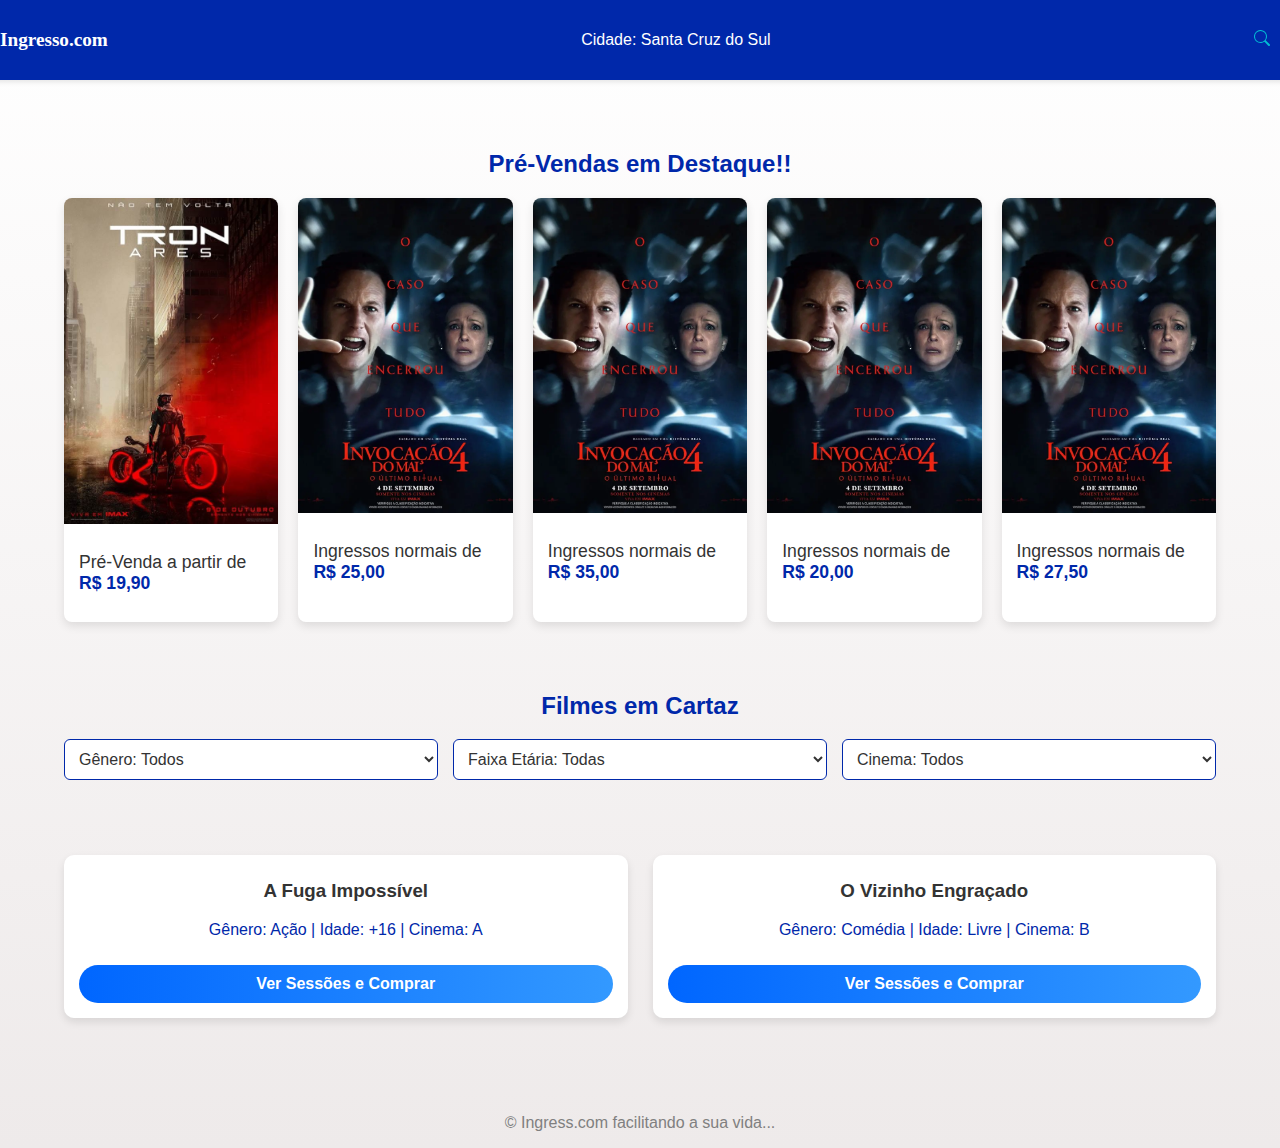
<file: index.html>
<!DOCTYPE html>
<html lang="pt-br">

<head>
    <meta charset="UTF-8">
    <meta name="viewport" content="width=device-width, initial-scale=1.0">
    <title>INGRESSO</title>
    <link rel="stylesheet" href="style.css">
    <link rel="preconnect" href="https://fonts.googleapis.com">
    <link rel="preconnect" href="https://fonts.gstatic.com" crossorigin>
    <link href="https://fonts.googleapis.com/css2?family=Crete+Round&family=Eater&display=swap" rel="stylesheet">
</head>

<body>
    <header>
        <div class="logo">
            <p>Ingresso.com</p>
        </div>

        <div class="cidade">
            <p>Cidade: Santa Cruz do Sul</p>
        </div>

        <button class="search">
            <svg xmlns="http://www.w3.org/2000/svg" width="16" height="16" fill="currentColor" class="bi bi-search"
                viewBox="0 0 16 16">
                <path
                    d="M11.742 10.344a6.5 6.5 0 1 0-1.397 1.398h-.001q.044.06.098.115l3.85 3.85a1 1 0 0 0 1.415-1.414l-3.85-3.85a1 1 0 0 0-.115-.1zM12 6.5a5.5 5.5 0 1 1-11 0 5.5 5.5 0 0 1 11 0" />
            </svg>
        </button>
    </header>

    <main>
        <section class="banners">
            <h2>Pré-Vendas em Destaque!!</h2>
            <div class="banner-grid">
                <div class="banner-card">
                    <img src="img/filme_12179.jpg">
                    <p>Pré-Venda a partir de <span class="preco-destaque">R$ 19,90</span></p>
                </div>

                <div class="banner-card">
                    <img src="img/afe1d6e3-c63e-46d2-a796-0cae13dc1fe0.webp">
                    <p>Ingressos normais de <span class="preco-destaque">R$ 25,00</span></p>
                </div>

                <div class="banner-card">
                    <img src="img/afe1d6e3-c63e-46d2-a796-0cae13dc1fe0.webp">
                    <p>Ingressos normais de <span class="preco-destaque">R$ 35,00</span></p>
                </div>

                <div class="banner-card">
                    <img src="img/afe1d6e3-c63e-46d2-a796-0cae13dc1fe0.webp">
                    <p>Ingressos normais de <span class="preco-destaque">R$ 20,00</span></p>
                </div>

                <div class="banner-card">
                    <img src="img/afe1d6e3-c63e-46d2-a796-0cae13dc1fe0.webp">
                    <p>Ingressos normais de <span class="preco-destaque">R$ 27,50</span></p>
                </div>
            </div>
        </section>

        <section class="filtros">
            <h2>Filmes em Cartaz</h2>
            <div class="opcoes-filtro">
                <select id="filtro-genero">
                    <option value="todos">Gênero: Todos</option>
                    <option value="acao">Ação</option>
                    <option value="comedia">Comédia</option>
                    <option value="drama">Drama</option> 
                    <option value="Romance">Romance</option> 
                    <option value="terror">Terror</option>
                </select>

                <select id="filtro-idade">
                    <option value="todas">Faixa Etária: Todas</option>
                    <option value="livre">Livre</option>
                    <option value="12">12 Anos</option>
                    <option value="16">16 Anos</option>
                </select>

                <select id="filtro-cinema">
                    <option value="todos">Cinema: Todos</option>
                    <option value="cinema-a">Cinema GNC</option>
                    <option value="cinema-b">Cinema Cinépolis</option>
                </select>
            </div>
        </section>

        <section class="lista-filmes">
            <div class="filmes-grid">
                <div class="filme-card" data-genero="acao" data-idade="16" data-cinema="cinema-a">
                    <h3>A Fuga Impossível</h3>
                    <p class="detalhe-info">Gênero: Ação | Idade: +16 | Cinema: A</p>
                    <button class="detalhes-btn" data-lugares="45">Ver Sessões e Comprar</button>
                </div>

                <div class="filme-card" data-genero="comedia" data-idade="livre" data-cinema="cinema-b">
                    <h3>O Vizinho Engraçado</h3>
                    <p class="detalhe-info">Gênero: Comédia | Idade: Livre | Cinema: B</p>
                    <button class="detalhes-btn" data-lugares="120">Ver Sessões e Comprar</button>
                </div>
            </div>
        </section>

        <section class="secao-formulario" id="secao-formulario">
            <form id="form-ingressos">
                <h2>Comprar Ingressos para <span id="filme-selecionado">...</span></h2>

                <p>Lugares disponíveis: <strong id="lugares-disponiveis">--</strong></p>
                <p>Detalhes: <span id="detalhes-filme-selecionado">--</span></p>
                <hr>

                <div style="margin-top: 15px;">
                    <label for="nome">Nome Completo:</label>
                    <input type="text" id="nome" name="nome" required style="width: 95%; padding: 8px;">
                </div>

                <div style="margin-top: 10px;">
                    <label for="email">E-mail:</label>
                    <input type="email" id="email" name="email" required style="width: 95%; padding: 8px;">
                </div>

                <div style="margin-top: 10px;">
                    <label for="cpf">CPF:</label>
                    <input type="text" id="cpf" name="cpf" required pattern="\d{3}\.?\d{3}\.?\d{3}-?\d{2}"
                        placeholder="Ex: 000.000.000-00" style="width: 95%; padding: 8px;">
                </div>


                <div>
                    <label for="tipo">Tipo de Ingresso:</label>
                    <select id="tipo" name="tipo" required>
                        <option value="">Selecione...</option>
                        <option value="inteira">Inteira (R$ 50,00)</option>
                        <option value="meia">Meia (R$ 25,00)</option>
                    </select>
                </div>

                <div>
                    <label for="quantidade">Quantidade:</label>
                    <input type="number" id="quantidade" name="quantidade" min="1" value="1" required>
                </div>

                <div>
                    <label for="lugares">Assentos Liberados</label>
                    <select>
                        <option value="escolha">Selecione...</option>
                        <option value="1">Assento 1</option>
                        <option value="13">Assento 13</option>
                        <option value="32">Assento 32</option>
                        <option value="10">Assento 10</option>
                        <option value="6">Assento 6</option>
                    </select>
                </div>

                <p>Total a pagar: <span id="total-a-pagar">R$ 0,00</span></p>
                <button type="submit">Finalizar Compra</button>
            </form>
        </section>
    </main>

    <footer>
        <p>&copy; Ingress.com facilitando a sua vida...</p>
    </footer>

    <script src="script.js"></script>
</body>

</html>
</file>
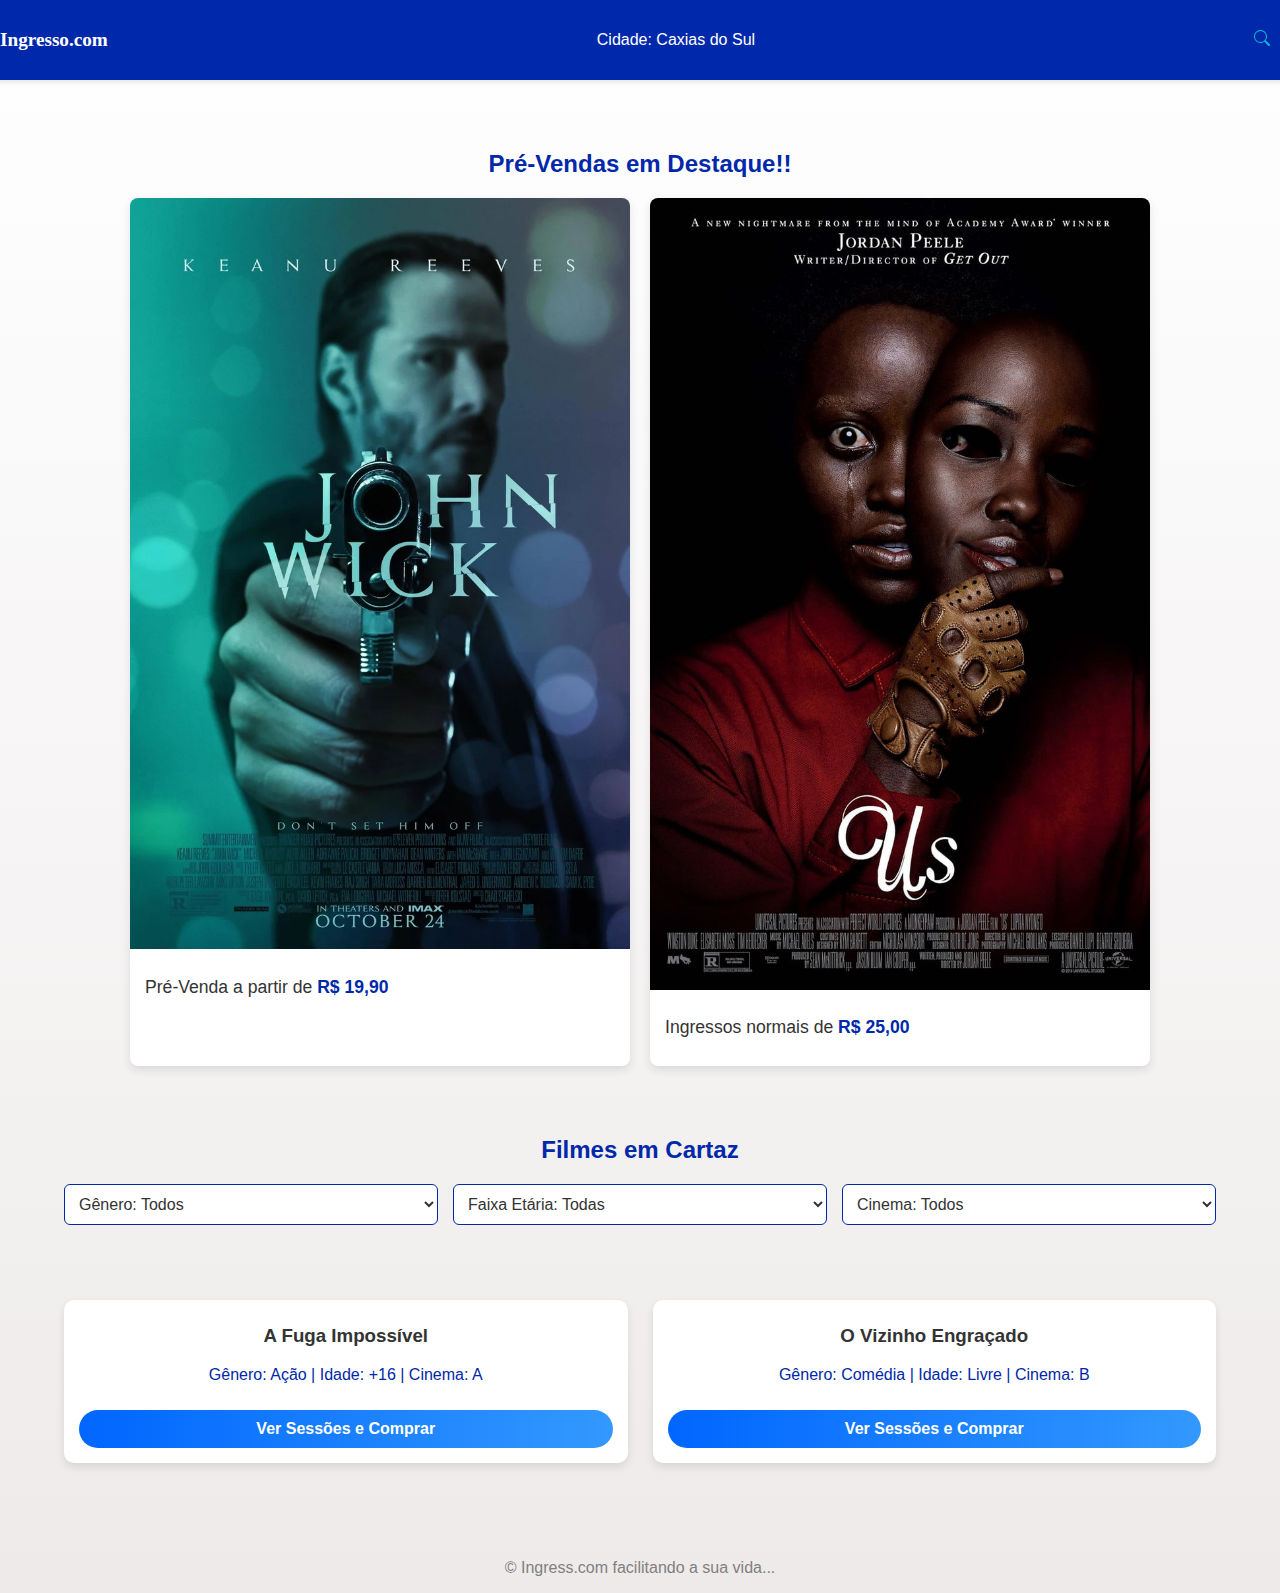
<file: uci-Projetocinema-master/index.html>
<!DOCTYPE html>
<html lang="pt-br">

<head>
    <meta charset="UTF-8">
    <meta name="viewport" content="width=device-width, initial-scale=1.0">
    <title>Ingresso.com</title>
    <link rel="stylesheet" href="style.css">
    <link rel="preconnect" href="https://fonts.googleapis.com">
    <link rel="preconnect" href="https://fonts.gstatic.com" crossorigin>
    <link href="https://fonts.googleapis.com/css2?family=Crete+Round&family=Eater&display=swap" rel="stylesheet">
</head>

<body>
    <header>
        <div class="logo">
            <p>Ingresso.com</p>
        </div>

        <div class="cidade">
            <p>Cidade: Caxias do Sul</p>
        </div>

        <button class="search">
            <svg xmlns="http://www.w3.org/2000/svg" width="16" height="16" fill="currentColor" class="bi bi-search"
                viewBox="0 0 16 16">
                <path
                    d="M11.742 10.344a6.5 6.5 0 1 0-1.397 1.398h-.001q.044.06.098.115l3.85 3.85a1 1 0 0 0 1.415-1.414l-3.85-3.85a1 1 0 0 0-.115-.1zM12 6.5a5.5 5.5 0 1 1-11 0 5.5 5.5 0 0 1 11 0" />
            </svg>
        </button>
    </header>

    <main>
        <section class="banners">
            <h2>Pré-Vendas em Destaque!!</h2>
            <div class="banner-grid">
                <div class="banner-card">
                    <img src="img/big-poster-filme-john-wick-lo02-tamanho-90x60-cm-poster-cinema.png">
                    <p>Pré-Venda a partir de <span class="preco-destaque">R$ 19,90</span></p>
                </div>

                <div class="banner-card">
                    <img src="img/big-poster-nos-filme-lo01-tamanho-90x60-cm-presente-geek.jpg">
                    <p>Ingressos normais de <span class="preco-destaque">R$ 25,00</span></p>
                </div>
            </div>
        </section>

        <section class="filtros">
            <h2>Filmes em Cartaz</h2>
            <div class="opcoes-filtro">
                <select id="filtro-genero">
                    <option value="todos">Gênero: Todos</option>
                    <option value="acao">Ação</option>
                    <option value="comedia">Comédia</option>
                    <option value="drama">Drama</option> 
                    <option value="Romance">Romance</option> 
                    <option value="terror">Terror</option>
                </select>

                <select id="filtro-idade">
                    <option value="todas">Faixa Etária: Todas</option>
                    <option value="livre">Livre</option>
                    <option value="12">12 Anos</option>
                    <option value="16">16 Anos</option>
                </select>

                <select id="filtro-cinema">
                    <option value="todos">Cinema: Todos</option>
                    <option value="cinema-a">Cinema GNC</option>
                    <option value="cinema-b">Cinema Cinépolis</option>
                </select>
            </div>
        </section>

        <section class="lista-filmes">
            <div class="filmes-grid">
                <div class="filme-card" data-genero="acao" data-idade="16" data-cinema="cinema-a">
                    <h3>A Fuga Impossível</h3>
                    <p class="detalhe-info">Gênero: Ação | Idade: +16 | Cinema: A</p>
                    <button class="detalhes-btn" data-lugares="45">Ver Sessões e Comprar</button>
                </div>

                <div class="filme-card" data-genero="comedia" data-idade="livre" data-cinema="cinema-b">
                    <h3>O Vizinho Engraçado</h3>
                    <p class="detalhe-info">Gênero: Comédia | Idade: Livre | Cinema: B</p>
                    <button class="detalhes-btn" data-lugares="120">Ver Sessões e Comprar</button>
                </div>
            </div>
        </section>

        <section class="secao-formulario" id="secao-formulario">
            <form id="form-ingressos">
                <h2>Comprar Ingressos para <span id="filme-selecionado">...</span></h2>

                <p>Lugares disponíveis: <strong id="lugares-disponiveis">--</strong></p>
                <p>Detalhes: <span id="detalhes-filme-selecionado">--</span></p>
                <hr>

                <div style="margin-top: 15px;">
                    <label for="nome">Nome Completo:</label>
                    <input type="text" id="nome" name="nome" required style="width: 95%; padding: 8px;">
                </div>

                <div style="margin-top: 10px;">
                    <label for="email">E-mail:</label>
                    <input type="email" id="email" name="email" required style="width: 95%; padding: 8px;">
                </div>

                <div style="margin-top: 10px;">
                    <label for="cpf">CPF:</label>
                    <input type="text" id="cpf" name="cpf" required pattern="\d{3}\.?\d{3}\.?\d{3}-?\d{2}"
                        placeholder="Ex: 000.000.000-00" style="width: 95%; padding: 8px;">
                </div>


                <div>
                    <label for="tipo">Tipo de Ingresso:</label>
                    <select id="tipo" name="tipo" required>
                        <option value="">Selecione...</option>
                        <option value="inteira">Inteira (R$ 50,00)</option>
                        <option value="meia">Meia (R$ 25,00)</option>
                    </select>
                </div>

                <div>
                    <label for="quantidade">Quantidade:</label>
                    <input type="number" id="quantidade" name="quantidade" min="1" value="1" required>
                </div>

                <div>
                    <label for="lugares">Assentos Disponíveis</label>
                    <select>
                        <option value="escolha">Selecione...</option>
                        <option value="1">Assento 1</option>
                        <option value="13">Assento 13</option>
                        <option value="32">Assento 32</option>
                        <option value="10">Assento 10</option>
                        <option value="6">Assento 6</option>
                    </select>
                </div>

                <p>Total a pagar: <span id="total-a-pagar">R$ 0,00</span></p>
                <button type="submit">Finalizar Compra</button>
            </form>
        </section>
    </main>

    <footer>
        <p>&copy; Ingress.com facilitando a sua vida...</p>
    </footer>

    <script src="script.js"></script>
</body>

</html>
</file>
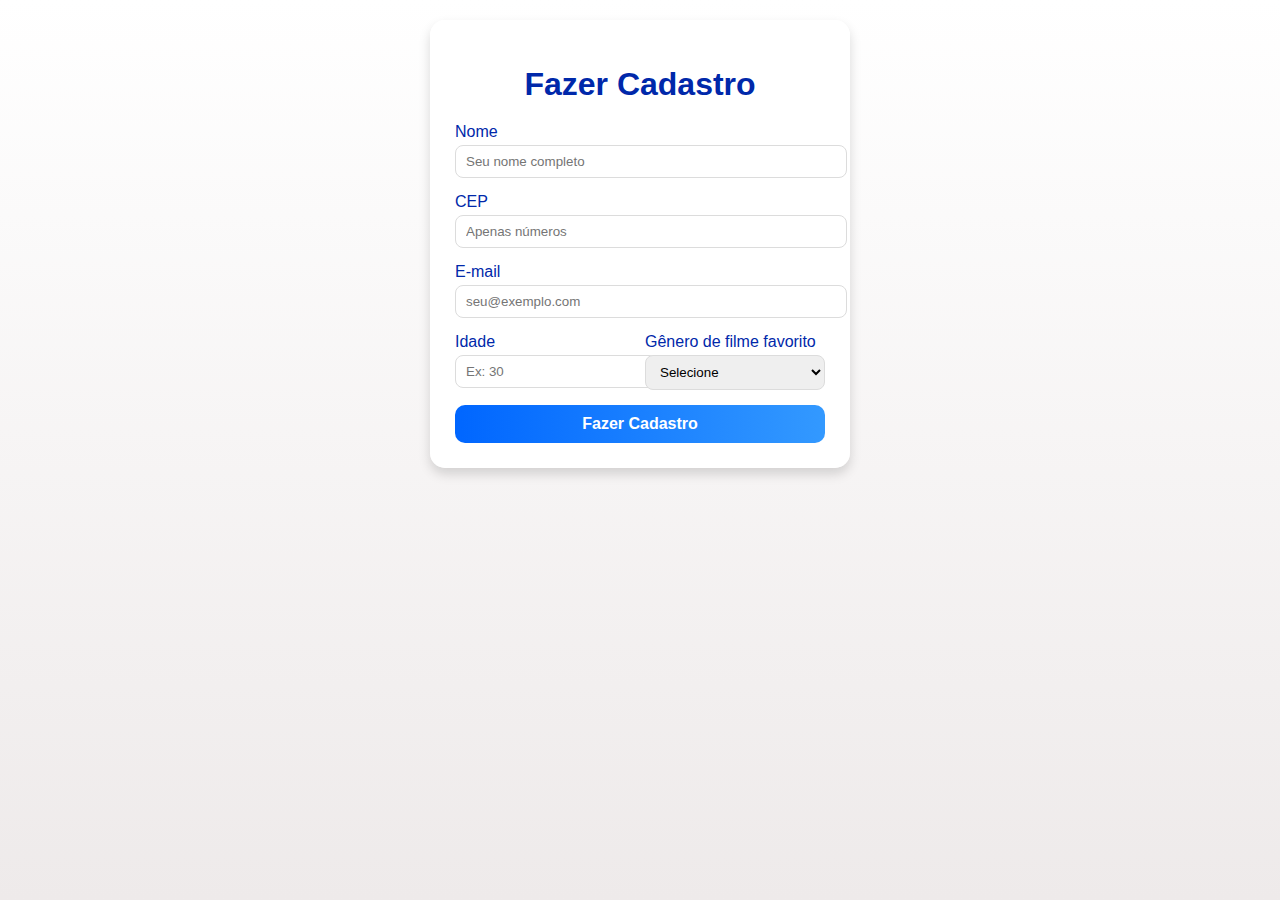
<file: login.html>
<!DOCTYPE html>
<html lang="pt-BR">

<head>
  <meta charset="UTF-8" />
  <meta name="viewport" content="width=device-width, initial-scale=1.0" />
  <title>Cadastro</title>
  <link rel="stylesheet" href="style.css" />
</head>

<body>
  <div class="container">
    <div class="form-box">
      <h1>Fazer Cadastro</h1>
      <form id="cadastroForm">
        <label>Nome</label>
        <input type="text" id="nome" placeholder="Seu nome completo" required />

        <label>CEP</label>
        <input type="text" id="cep" maxlength="8" placeholder="Apenas números" required />

        <label>E-mail</label>
        <input type="email" id="email" placeholder="seu@exemplo.com" required />

        <div class="row">
          <div class="col">
            <label>Idade</label>
            <input type="number" id="idade" min="0" max="120" placeholder="Ex: 30" required />
          </div>
          <div class="col">
            <label>Gênero de filme favorito</label>
            <select id="genero" required>
              <option value="">Selecione</option>
              <option>Ação</option>
              <option>Comédia</option>
              <option>Drama</option>
              <option>Terror</option>
              <option>Ficção Científica</option>
              <option>Animação</option>
              <option>Romance</option>
              <option>Documentário</option>
              <option>Outro</option>
              <option>Gaúcho</option>
              <option>Gaúcho de Bota e Bombacha</option>
            </select>
          </div>
        </div>

        <button type="submit">Fazer Cadastro</button>
      </form>
    </div>
  </div>
  <script src="script.js"></script>
</body>

</html>
</file>
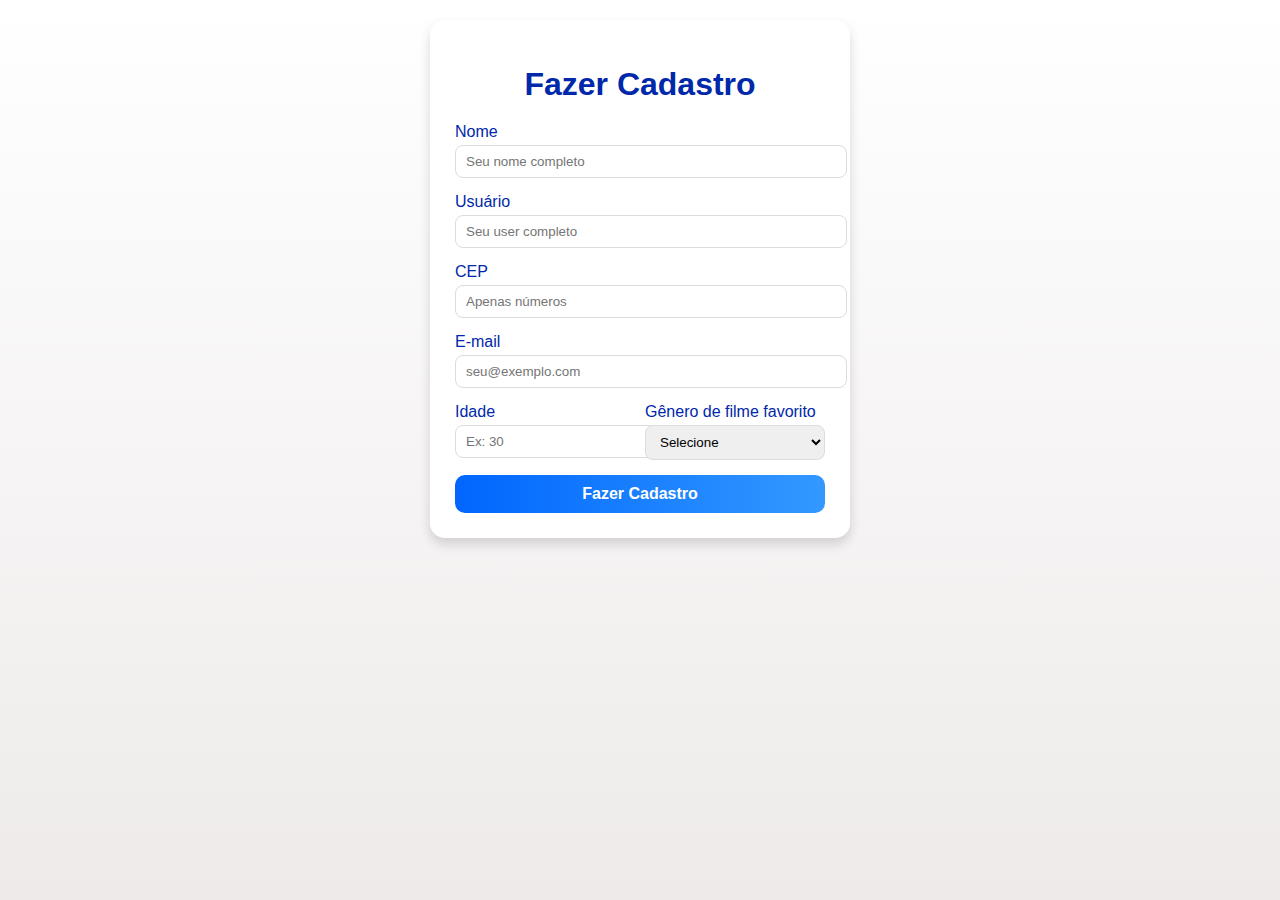
<file: uci-Projetocinema-master/login.html>
<!DOCTYPE html>
<html lang="pt-BR">

<head>
  <meta charset="UTF-8" />
  <meta name="viewport" content="width=device-width, initial-scale=1.0" />
  <title>Cadastro</title>
  <link rel="stylesheet" href="style.css" />
</head>

<body>
  <div class="container">
    <div class="form-box">
      <h1>Fazer Cadastro</h1>
      <form id="cadastroForm">
        <label>Nome</label>
        <input type="text" id="nome" placeholder="Seu nome completo" required />
        <label>Usuário</label>
        <input type="text" id="user" placeholder="Seu user completo" required />
        <label>CEP</label>
        <input type="text" id="cep" maxlength="8" placeholder="Apenas números" required />

        <label>E-mail</label>
        <input type="email" id="email" placeholder="seu@exemplo.com" required />

        <div class="row">
          <div class="col">
            <label>Idade</label>
            <input type="number" id="idade" min="0" max="120" placeholder="Ex: 30" required />
          </div>
          <div class="col">
            <label>Gênero de filme favorito</label>
            <select id="genero" required>
              <option value="">Selecione</option>
              <option>Ação</option>
              <option>Comédia</option>
              <option>Drama</option>
              <option>Terror</option>
              <option>Ficção Científica</option>
              <option>Animação</option>
              <option>Romance</option>
              <option>Documentário</option>
              <option>Outro</option>
            </select>
          </div>
        </div>

        <button type="submit">Fazer Cadastro</button>
      </form>
    </div>
  </div>
  <script src="script.js"></script>
</body>

</html>
</file>
<file: style.css>
body {
    font-family: 'Arial', sans-serif;
    background: linear-gradient(180deg, #ffffff 0%, #eeeaea 100%);
    color: gray;
    margin: 0;
    padding: 0;
    display: flex;
    flex-direction: column;
    align-items: center;
    min-height: 100vh;
}

.container {
  width: 100%;
  max-width: 420px;
  padding: 20px;
}

.form-box {
  background: rgba(255, 255, 255, 0.95);
  border-radius: 15px;
  box-shadow: 0 6px 12px rgba(0, 0, 0, 0.15);
  padding: 25px;
}

h1 {
  text-align: center;
  color: #0055cc;
  margin-bottom: 20px;
}

label {
  display: block;
  margin-bottom: 4px;
  color: #333;
  font-weight: 500;
}

input,
select {
  width: 100%;
  padding: 8px 10px;
  border: 1px solid #dcdcdc;
  border-radius: 8px;
  margin-bottom: 15px;
  outline: none;
  transition: border-color 0.2s, box-shadow 0.2s;
}

input:focus,
select:focus {
  border-color: #3399ff;
  box-shadow: 0 0 4px #3399ff88;
}

.row {
  display: flex;
  gap: 10px;
}

.col {
  flex: 1;
}

button {
  width: 100%;
  background: linear-gradient(to right, #0066ff, #3399ff);
  color: white;
  border: none;
  padding: 10px;
  border-radius: 10px;
  font-size: 1rem;
  font-weight: 600;
  cursor: pointer;
  transition: transform 0.15s, box-shadow 0.15s;
}

button:hover {
  transform: scale(1.02);
  box-shadow: 0 4px 10px rgba(0, 102, 255, 0.4);
}

h1, h2, h3 {
    color: #0028aa;
}

header {
    background-color: #0028aa;
    color: white;
    padding: 10px 20px;
    width: 100%;
    display: flex;
    justify-content: space-between;
    align-items: center;
    box-shadow: 0 2px 5px rgba(0, 0, 0, 0.1);
}


.logo p {
    font-family: 'Nosifer', cursive;
    font-size: 1.2rem;
    font-weight: bold;
}

.city p {
    color: #ccc;
}

.search {
    background: none;
    border: none;
    cursor: pointer;
    width: auto;
    height: auto;
}

.search svg {
    fill: #00bcd4;
}

main {
    padding: 20px;
    width: 90%;
    max-width: 1200px;
}

.destaque {
    text-align: center;
    padding: 50px 20px;
    background: #333 url('caminho/para/fundo-escuro-com-textura.jpg');
    border-radius: 10px;
    margin-bottom: 30px;
}

.btn-comprar {
    display: inline-block;
    background-color: #0028aa;
    color: white;
    padding: 12px 25px;
    text-decoration: none;
    border-radius: 25px;
    font-weight: bold;
    font-size: 1.1em;
    margin-top: 30px;
    transition: background-color 0.3s;
    box-shadow: 0 4px 6px rgba(0, 188, 212, 0.3);
}

.btn-comprar:hover {
    background-color: #0097a7;
}

.lista-filmes {
    text-align: center;
    margin-bottom: 40px;
}

.filmes-grid {
    display: grid;
    grid-template-columns: repeat(auto-fit, minmax(200px, 1fr));
    gap: 20px;
    margin-top: 20px;
}

.filme-card {
    background-color: #2b2b2b;
    padding: 15px;
    border-radius: 8px;
    box-shadow: 0 0 10px rgba(255, 102, 0, 0.3);
}

.filme-card img {
    width: 100%;
    height: auto;
    border-radius: 5px;
}

.filme-card h3 {
    margin-top: 10px;
    color: white;
}

.filme-card p {
    color: #0028aa;
}

.secao-formulario {
    display: none; 
    padding: 40px 0;
    width: 100%;
    text-align: center;
}

#form-ingressos {
    background-color: white;
    padding: 30px;
    border-radius: 8px;
    box-shadow: 0 4px 15px rgba(0, 0, 0, 0.1);
    max-width: 500px;
    margin: 0 auto;
}

label {
    color: #0028aa;
}

button[type="submit"] {
    background-color: #0028aa;
    width: 100%;
}

button[type="submit"]:hover {
    background-color: #0028aa;
}

#total-a-pagar {
    color: #00ff00;
}

.banners {
    padding: 30px 0;
    text-align: center;
}

.banner-grid {
    display: flex;
    justify-content: center;
    gap: 20px;
    margin-top: 20px;
}

.banner-card {
    flex: 1;
    max-width: 500px;
    background-color: white;
    border-radius: 8px;
    overflow: hidden;
    box-shadow: 0 4px 10px rgba(0, 0, 0, 0.1);
    text-align: left;
}

.banner-card img {
    width: 100%;
    min-height: 200px;
    height: auto;
    display: block; 
}

.banner-card p {
    padding: 10px 15px;
    color: #333;
    font-size: 1.1em;
}

.preco-destaque {
    color: #0028aa; 
    font-weight: bold;
}


.filtros {
    padding: 20px 0;
    text-align: center;
}

.opcoes-filtro {
    display: flex;
    justify-content: center;
    gap: 15px;
    margin-top: 15px;
}

.opcoes-filtro select {
    padding: 10px;
    border: 1px solid #0028aa;
    border-radius: 6px;
    background-color: #ffffff;
    color: #333;
    font-size: 1em;
    cursor: pointer;
}

.opcoes-filtro select:focus {
    outline: 2px solid #0028aa;
}

#form-ingressos label {
    display: block;
    margin-bottom: 5px;
    font-weight: bold;
    color: #0028aa;
    text-align: left;
    width: 95%;
    margin-left: auto;
    margin-right: auto;
}

#form-ingressos input[type="text"],
#form-ingressos input[type="email"],
#form-ingressos input[type="number"],
#form-ingressos select {
    width: 95%;
    padding: 10px;
    margin-bottom: 15px;
    border: 1px solid #ccc;
    border-radius: 4px;
    box-sizing: border-box;
}

#form-ingressos button[type="submit"] {
    background-color: #00bcd4;
    color: white;
    padding: 12px;
    border: none;
    border-radius: 25px;
    cursor: pointer;
    font-size: 1.1em;
    transition: background-color 0.3s;
}

#form-ingressos button[type="submit"]:hover {
    background-color: #000000;
}

.filmes-grid {
    display: grid;
    grid-template-columns: repeat(auto-fit, minmax(200px, 1fr));
    gap: 25px;
    padding: 20px 0;
}

.filme-card {
    background-color: #fff;
    padding: 15px;
    border-radius: 10px;
    box-shadow: 0 4px 8px rgba(0, 0, 0, 0.1);
    text-align: center;
}

.filme-card h3 {
    color: #333;
}

.filme-card img {
    width: 100%;
    height: auto;
    border-radius: 6px;
    margin-bottom: 10px;
}

.detalhes-btn {
    background-color: #ff6600;
    color: white;
    border: none;
    padding: 10px 15px;
    border-radius: 20px;
    cursor: pointer;
    margin-top: 10px;
    transition: background-color 0.3s;
}

.detalhes-btn:hover {
    background-color: #cc5200;
}
</file>
<file: uci-Projetocinema-master/style.css>
body {
    font-family: 'Arial', sans-serif;
    background: linear-gradient(180deg, #ffffff 0%, #eeeaea 100%);
    color: gray;
    margin: 0;
    padding: 0;
    display: flex;
    flex-direction: column;
    align-items: center;
    min-height: 100vh;
}

.container {
  width: 100%;
  max-width: 420px;
  padding: 20px;
}

.form-box {
  background: rgba(255, 255, 255, 0.95);
  border-radius: 15px;
  box-shadow: 0 6px 12px rgba(0, 0, 0, 0.15);
  padding: 25px;
}

h1 {
  text-align: center;
  color: #0055cc;
  margin-bottom: 20px;
}

label {
  display: block;
  margin-bottom: 4px;
  color: #333;
  font-weight: 500;
}

input,
select {
  width: 100%;
  padding: 8px 10px;
  border: 1px solid #dcdcdc;
  border-radius: 8px;
  margin-bottom: 15px;
  outline: none;
  transition: border-color 0.2s, box-shadow 0.2s;
}

input:focus,
select:focus {
  border-color: #3399ff;
  box-shadow: 0 0 4px #3399ff88;
}

.row {
  display: flex;
  gap: 10px;
}

.col {
  flex: 1;
}

button {
  width: 100%;
  background: linear-gradient(to right, #0066ff, #3399ff);
  color: white;
  border: none;
  padding: 10px;
  border-radius: 10px;
  font-size: 1rem;
  font-weight: 600;
  cursor: pointer;
  transition: transform 0.15s, box-shadow 0.15s;
}

button:hover {
  transform: scale(1.02);
  box-shadow: 0 4px 10px rgba(0, 102, 255, 0.4);
}

h1, h2, h3 {
    color: #0028aa;
}

header {
    background-color: #0028aa;
    color: white;
    padding: 10px 20px;
    width: 100%;
    display: flex;
    justify-content: space-between;
    align-items: center;
    box-shadow: 0 2px 5px rgba(0, 0, 0, 0.1);
}


.logo p {
    font-family: 'Nosifer', cursive;
    font-size: 1.2rem;
    font-weight: bold;
}

.city p {
    color: #ccc;
}

.search {
    background: none;
    border: none;
    cursor: pointer;
    width: auto;
    height: auto;
}

.search svg {
    fill: #00bcd4;
}

main {
    padding: 20px;
    width: 90%;
    max-width: 1200px;
}

.destaque {
    text-align: center;
    padding: 50px 20px;
    background: #333 url('caminho/para/fundo-escuro-com-textura.jpg');
    border-radius: 10px;
    margin-bottom: 30px;
}

.btn-comprar {
    display: inline-block;
    background-color: #0028aa;
    color: white;
    padding: 12px 25px;
    text-decoration: none;
    border-radius: 25px;
    font-weight: bold;
    font-size: 1.1em;
    margin-top: 30px;
    transition: background-color 0.3s;
    box-shadow: 0 4px 6px rgba(0, 188, 212, 0.3);
}

.btn-comprar:hover {
    background-color: #0097a7;
}

.lista-filmes {
    text-align: center;
    margin-bottom: 40px;
}

.filmes-grid {
    display: grid;
    grid-template-columns: repeat(auto-fit, minmax(200px, 1fr));
    gap: 20px;
    margin-top: 20px;
}

.filme-card {
    background-color: #2b2b2b;
    padding: 15px;
    border-radius: 8px;
    box-shadow: 0 0 10px rgba(255, 102, 0, 0.3);
}

.filme-card img {
    width: 100%;
    height: auto;
    border-radius: 5px;
}

.filme-card h3 {
    margin-top: 10px;
    color: white;
}

.filme-card p {
    color: #0028aa;
}

.secao-formulario {
    display: none; 
    padding: 40px 0;
    width: 100%;
    text-align: center;
}

#form-ingressos {
    background-color: white;
    padding: 30px;
    border-radius: 8px;
    box-shadow: 0 4px 15px rgba(0, 0, 0, 0.1);
    max-width: 500px;
    margin: 0 auto;
}

label {
    color: #0028aa;
}

button[type="submit"] {
    background-color: #0028aa;
    width: 100%;
}

button[type="submit"]:hover {
    background-color: #0028aa;
}

#total-a-pagar {
    color: #00ff00;
}

.banners {
    padding: 30px 0;
    text-align: center;
}

.banner-grid {
    display: flex;
    justify-content: center;
    gap: 20px;
    margin-top: 20px;
}

.banner-card {
    flex: 1;
    max-width: 500px;
    background-color: white;
    border-radius: 8px;
    overflow: hidden;
    box-shadow: 0 4px 10px rgba(0, 0, 0, 0.1);
    text-align: left;
}

.banner-card img {
    width: 100%;
    min-height: 200px;
    height: auto;
    display: block; 
}

.banner-card p {
    padding: 10px 15px;
    color: #333;
    font-size: 1.1em;
}

.preco-destaque {
    color: #0028aa; 
    font-weight: bold;
}


.filtros {
    padding: 20px 0;
    text-align: center;
}

.opcoes-filtro {
    display: flex;
    justify-content: center;
    gap: 15px;
    margin-top: 15px;
}

.opcoes-filtro select {
    padding: 10px;
    border: 1px solid #0028aa;
    border-radius: 6px;
    background-color: #ffffff;
    color: #333;
    font-size: 1em;
    cursor: pointer;
}

.opcoes-filtro select:focus {
    outline: 2px solid #0028aa;
}

#form-ingressos label {
    display: block;
    margin-bottom: 5px;
    font-weight: bold;
    color: #0028aa;
    text-align: left;
    width: 95%;
    margin-left: auto;
    margin-right: auto;
}

#form-ingressos input[type="text"],
#form-ingressos input[type="email"],
#form-ingressos input[type="number"],
#form-ingressos select {
    width: 95%;
    padding: 10px;
    margin-bottom: 15px;
    border: 1px solid #ccc;
    border-radius: 4px;
    box-sizing: border-box;
}

#form-ingressos button[type="submit"] {
    background-color: #00bcd4;
    color: white;
    padding: 12px;
    border: none;
    border-radius: 25px;
    cursor: pointer;
    font-size: 1.1em;
    transition: background-color 0.3s;
}

#form-ingressos button[type="submit"]:hover {
    background-color: #000000;
}

.filmes-grid {
    display: grid;
    grid-template-columns: repeat(auto-fit, minmax(200px, 1fr));
    gap: 25px;
    padding: 20px 0;
}

.filme-card {
    background-color: #fff;
    padding: 15px;
    border-radius: 10px;
    box-shadow: 0 4px 8px rgba(0, 0, 0, 0.1);
    text-align: center;
}

.filme-card h3 {
    color: #333;
}

.filme-card img {
    width: 100%;
    height: auto;
    border-radius: 6px;
    margin-bottom: 10px;
}

.detalhes-btn {
    background-color: #ff6600;
    color: white;
    border: none;
    padding: 10px 15px;
    border-radius: 20px;
    cursor: pointer;
    margin-top: 10px;
    transition: background-color 0.3s;
}

.detalhes-btn:hover {
    background-color: #cc5200;
}
</file>
